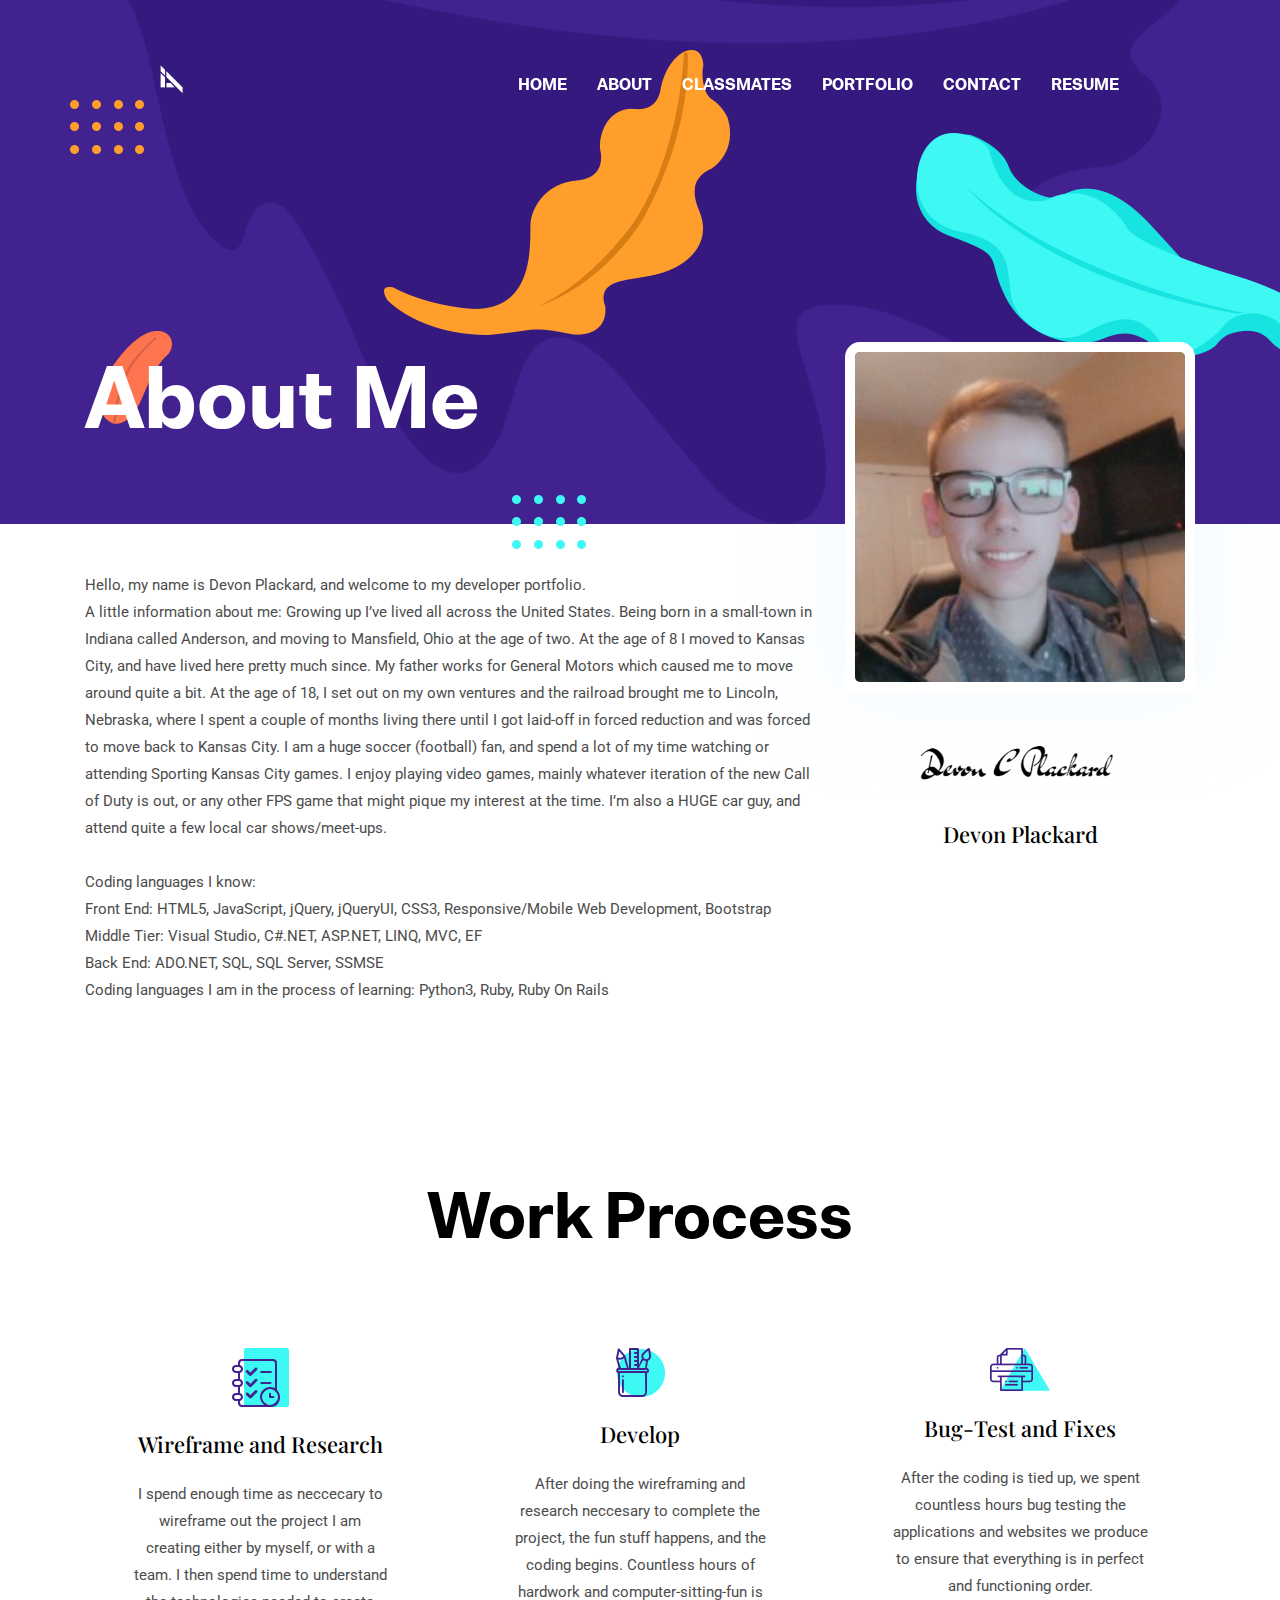
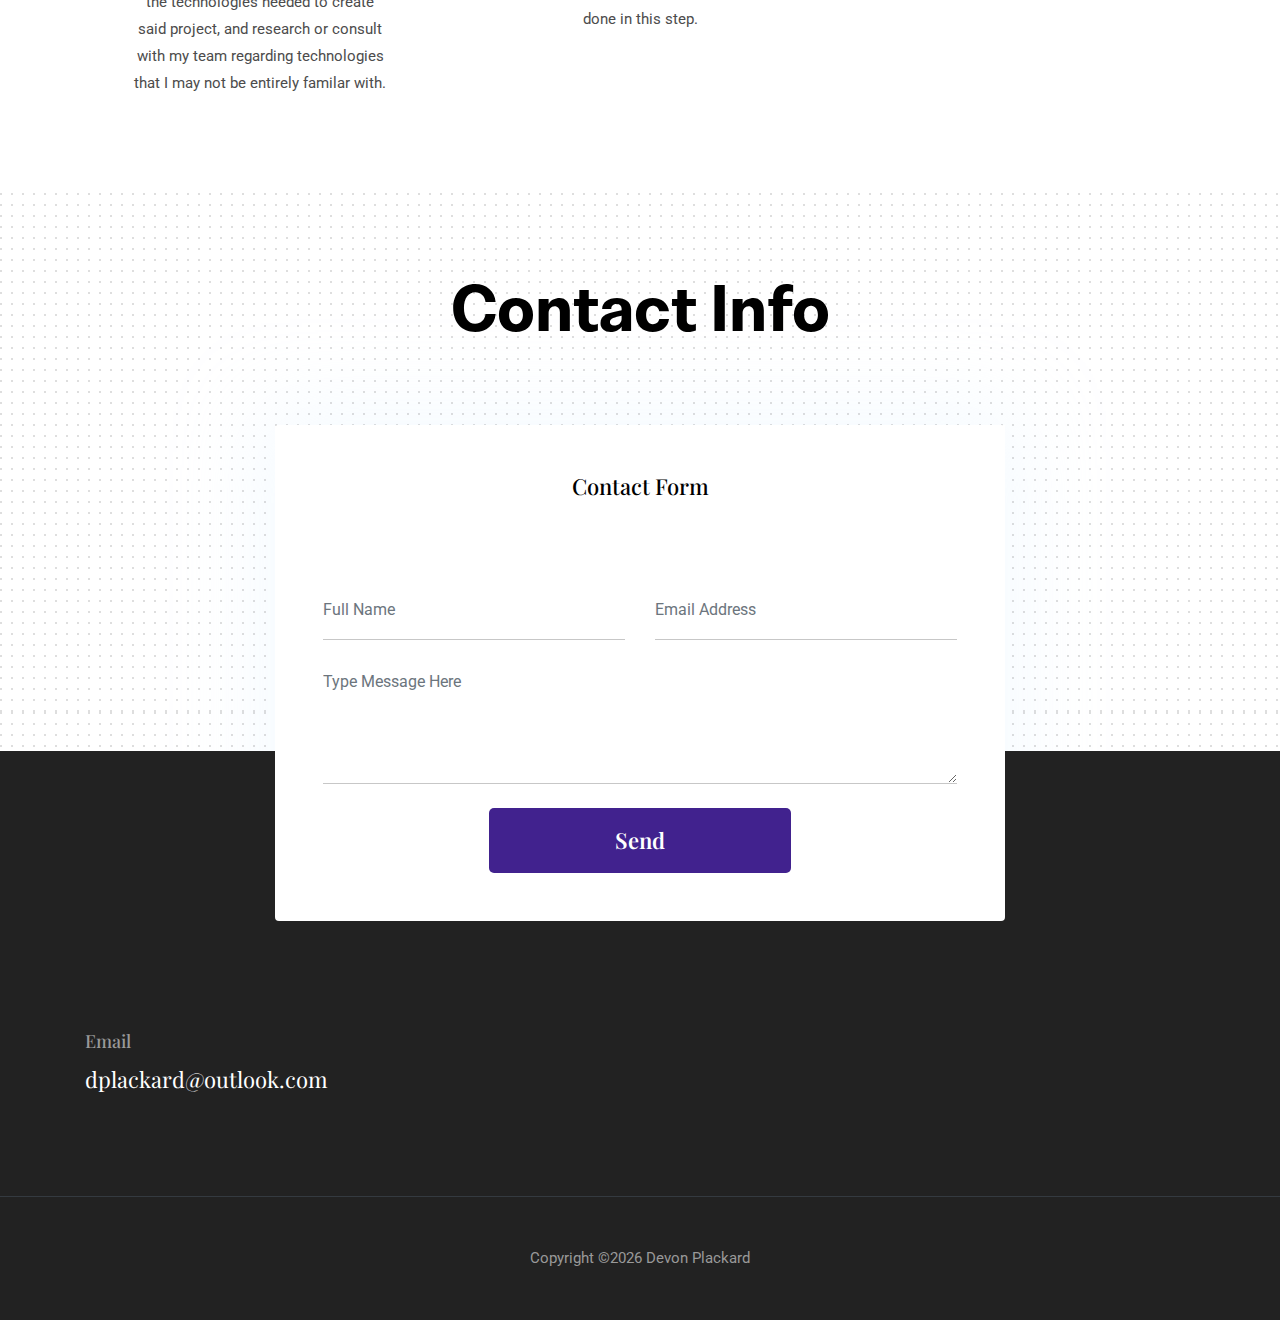
<file: about.html>
﻿<!DOCTYPE html>
<html lang="zxx">

<head>
  <meta charset="utf-8">
  <title>About Me | Devon Plackard</title>

  <!-- mobile responsive meta -->
  <meta name="viewport" content="width=device-width, initial-scale=1">
  <meta name="viewport" content="width=device-width, initial-scale=1, maximum-scale=1">
  
  <!-- ** Plugins Needed for the Project ** -->
  <!-- Bootstrap -->
  <link rel="stylesheet" href="plugins/bootstrap/bootstrap.min.css">
  <!-- slick slider -->
  <link rel="stylesheet" href="plugins/slick/slick.css">
  <!-- themefy-icon -->
  <link rel="stylesheet" href="plugins/themify-icons/themify-icons.css">

  <!-- Main Stylesheet -->
  <link href="css/style.css" rel="stylesheet">
  
  <!--Favicon-->
  <link rel="shortcut icon" href="images/favicon.ico" type="image/x-icon">
  <link rel="icon" href="images/favicon.ico" type="image/x-icon">

</head>

<body>
  

<header class="navigation fixed-top">
  <nav class="navbar navbar-expand-lg navbar-dark">
    <a class="navbar-brand font-tertiary h3" href="index.html"><img src="images/logo.png" alt="Myself" width="50" height="50"></a>
    <button class="navbar-toggler" type="button" data-toggle="collapse" data-target="#navigation"
      aria-controls="navigation" aria-expanded="false" aria-label="Toggle navigation">
      <span class="navbar-toggler-icon"></span>
    </button>

    <div class="collapse navbar-collapse text-center" id="navigation">
      <ul class="navbar-nav ml-auto">
        <li class="nav-item active">
          <a class="nav-link" href="index.html">Home</a>
        </li>
        <li class="nav-item">
          <a class="nav-link" href="about.html">about</a>
        </li>
        <li class="nav-item">
          <a class="nav-link" href="classmates.html">Classmates</a>
        </li>
        <li class="nav-item">
          <a class="nav-link" href="portfolio.html">Portfolio</a>
        </li>
        <li class="nav-item">
          <a class="nav-link" href="contact.html">Contact</a>
        </li>
        <li class="nav-item">
          <a class="nav-link" href="resume.html">Resume</a>
        </li>
      </ul>
    </div>
  </nav>
</header>

<!-- page title -->
<section class="page-title-alt bg-primary position-relative">
  <div class="container">
    <div class="row">
      <div class="col-12">
        <h1 class="text-white font-tertiary">About Me</h1>
      </div>
    </div>
  </div>
  <!-- background shapes -->
  <img src="images/illustrations/leaf-bg-top.png" alt="illustrations" class="bg-shape-1 w-100">
  <img src="images/illustrations/dots-group-sm.png" alt="illustrations" class="bg-shape-2">
  <img src="images/illustrations/leaf-yellow.png" alt="illustrations" class="bg-shape-3">
  <img src="images/illustrations/leaf-orange.png" alt="illustrations" class="bg-shape-4">
  <img src="images/illustrations/dots-group-cyan.png" alt="illustrations" class="bg-shape-5">
  <img src="images/illustrations/leaf-cyan-lg.png" alt="illustrations" class="bg-shape-6">
</section>
<!-- /page title -->

<!-- about -->
<section class="section pt-5">
  <div class="container">
    <div class="row">
      <div class="col-md-8">
          <p>
              Hello, my name is Devon Plackard, and welcome to my developer portfolio.<br />
              A little information about me: Growing up I’ve lived all across the United States. Being born in a small-town in Indiana called Anderson, and moving to Mansfield, Ohio at the age of two. At the age of 8 I moved to Kansas City, and have lived here pretty much since. My father works for General Motors which caused me to move around quite a bit. At the age of 18, I set out on my own ventures and the railroad brought me to Lincoln, Nebraska, where I spent a couple of months living there until I got laid-off in forced reduction and was forced to move back to Kansas City. I am a huge soccer (football) fan, and spend a lot of my time watching or attending Sporting Kansas City games. I enjoy playing video games, mainly whatever iteration of the new Call of Duty is out, or any other FPS game that might pique my interest at the time. I’m also a HUGE car guy, and attend quite a few local car shows/meet-ups.<br /><br />
              Coding languages I know:<br />
              Front End:  	HTML5, JavaScript, jQuery, jQueryUI, CSS3, Responsive/Mobile Web Development, Bootstrap<br />
              Middle Tier:  	Visual Studio, C#.NET, ASP.NET, LINQ, MVC, EF<br />
              Back End:  	ADO.NET, SQL, SQL Server, SSMSE<br />
              Coding languages I am in the process of learning: Python3, Ruby, Ruby On Rails<br />
          </p>
      </div>
      <div class="col-md-4 text-center drag-lg-top">
        <div class="shadow-down mb-4">
          <img src="/images/classmates/Devon-Plackard.jpg" alt="author" class="img-fluid w-100 rounded-lg border-thick border-white">
        </div>
        <img src="images/about/signature.png" alt="signature" class="img-fluid">
        <h4>Devon Plackard</h4>
      </div>
    </div>
  </div>
</section>
<!-- /about -->

<!-- Work Process -->
<section class="section">
  <div class="container">
    <div class="row justify-content-around">
      <div class="col-lg-12 text-center">
        <h2 class="section-title">Work Process</h2>
      </div>
      <div class="col-lg-3 col-md-4 text-center hover-shadow pt-3">
        <div class="">
          <img src="images/icons/plan.png" class="mb-4" alt="icon">
          <h4 class="mb-4">Wireframe and Research</h4>
          <p>I spend enough time as neccecary to wireframe out the project I am creating either by myself, or with a team. I then spend time to understand the technologies needed to create said project, and research or consult with my team regarding technologies that I may not be entirely familar with.</p>
        </div>
      </div>
      <div class="col-lg-3 col-md-4 text-center hover-shadow pt-3">
        <img src="images/icons/design.png" class="mb-4" alt="icon">
        <h4 class="mb-4">Develop</h4>
        <p>After doing the wireframing and research neccesary to complete the project, the fun stuff happens, and the coding begins. Countless hours of hardwork and computer-sitting-fun is done in this step.</p>
      </div>
      <div class="col-lg-3 col-md-4 text-center hover-shadow pt-3">
        <img src="images/icons/print.png" class="mb-4" alt="icon">
        <h4 class="mb-4">Bug-Test and Fixes</h4>
        <p>After the coding is tied up, we spent countless hours bug testing the applications and websites we produce to ensure that everything is in perfect and functioning order.</p>
      </div>
    </div>
  </div>
</section>
<!-- ./Work Process -->

<!-- contact -->
<section class="section section-on-footer" data-background="images/backgrounds/bg-dots.png">
  <div class="container">
    <div class="row">
      <div class="col-12 text-center">
        <h2 class="section-title">Contact Info</h2>
      </div>
      <div class="col-lg-8 mx-auto">
        <div class="bg-white rounded text-center p-5 shadow-down">
          <h4 class="mb-80">Contact Form</h4>
          <form action="#" class="row">
            <div class="col-md-6">
              <input type="text" id="name" name="name" placeholder="Full Name" class="form-control px-0 mb-4">
            </div>
            <div class="col-md-6">
              <input type="email" id="email" name="email" placeholder="Email Address" class="form-control px-0 mb-4">
            </div>
            <div class="col-12">
              <textarea name="message" id="message" class="form-control px-0 mb-4"
                placeholder="Type Message Here"></textarea>
            </div>
            <div class="col-lg-6 col-10 mx-auto">
              <button class="btn btn-primary w-100">send</button>
            </div>
          </form>
        </div>
      </div>
    </div>
  </div>
</section>
<!-- /contact -->

<!-- footer -->
<footer class="bg-dark footer-section">
  <div class="section">
    <div class="container">
      <div class="row">
        <div class="col-md-4">
          <h5 class="text-light">Email</h5>
          <p class="text-white paragraph-lg font-secondary">dplackard@outlook.com</p>
        </div>
      </div>
    </div>
  </div>
  <div class="border-top text-center border-dark py-5">
    <p class="mb-0 text-light">Copyright ©<script>
        var CurrentYear = new Date().getFullYear()
        document.write(CurrentYear)
      </script> Devon Plackard </p>
  </div>
</footer>
<!-- /footer -->

<!-- jQuery -->
<script src="plugins/jQuery/jquery.min.js"></script>
<!-- Bootstrap JS -->
<script src="plugins/bootstrap/bootstrap.min.js"></script>
<!-- slick slider -->
<script src="plugins/slick/slick.min.js"></script>
<!-- filter -->
<script src="plugins/shuffle/shuffle.min.js"></script>

<!-- Main Script -->
<script src="js/script.js"></script>

</body>
</html>
</file>
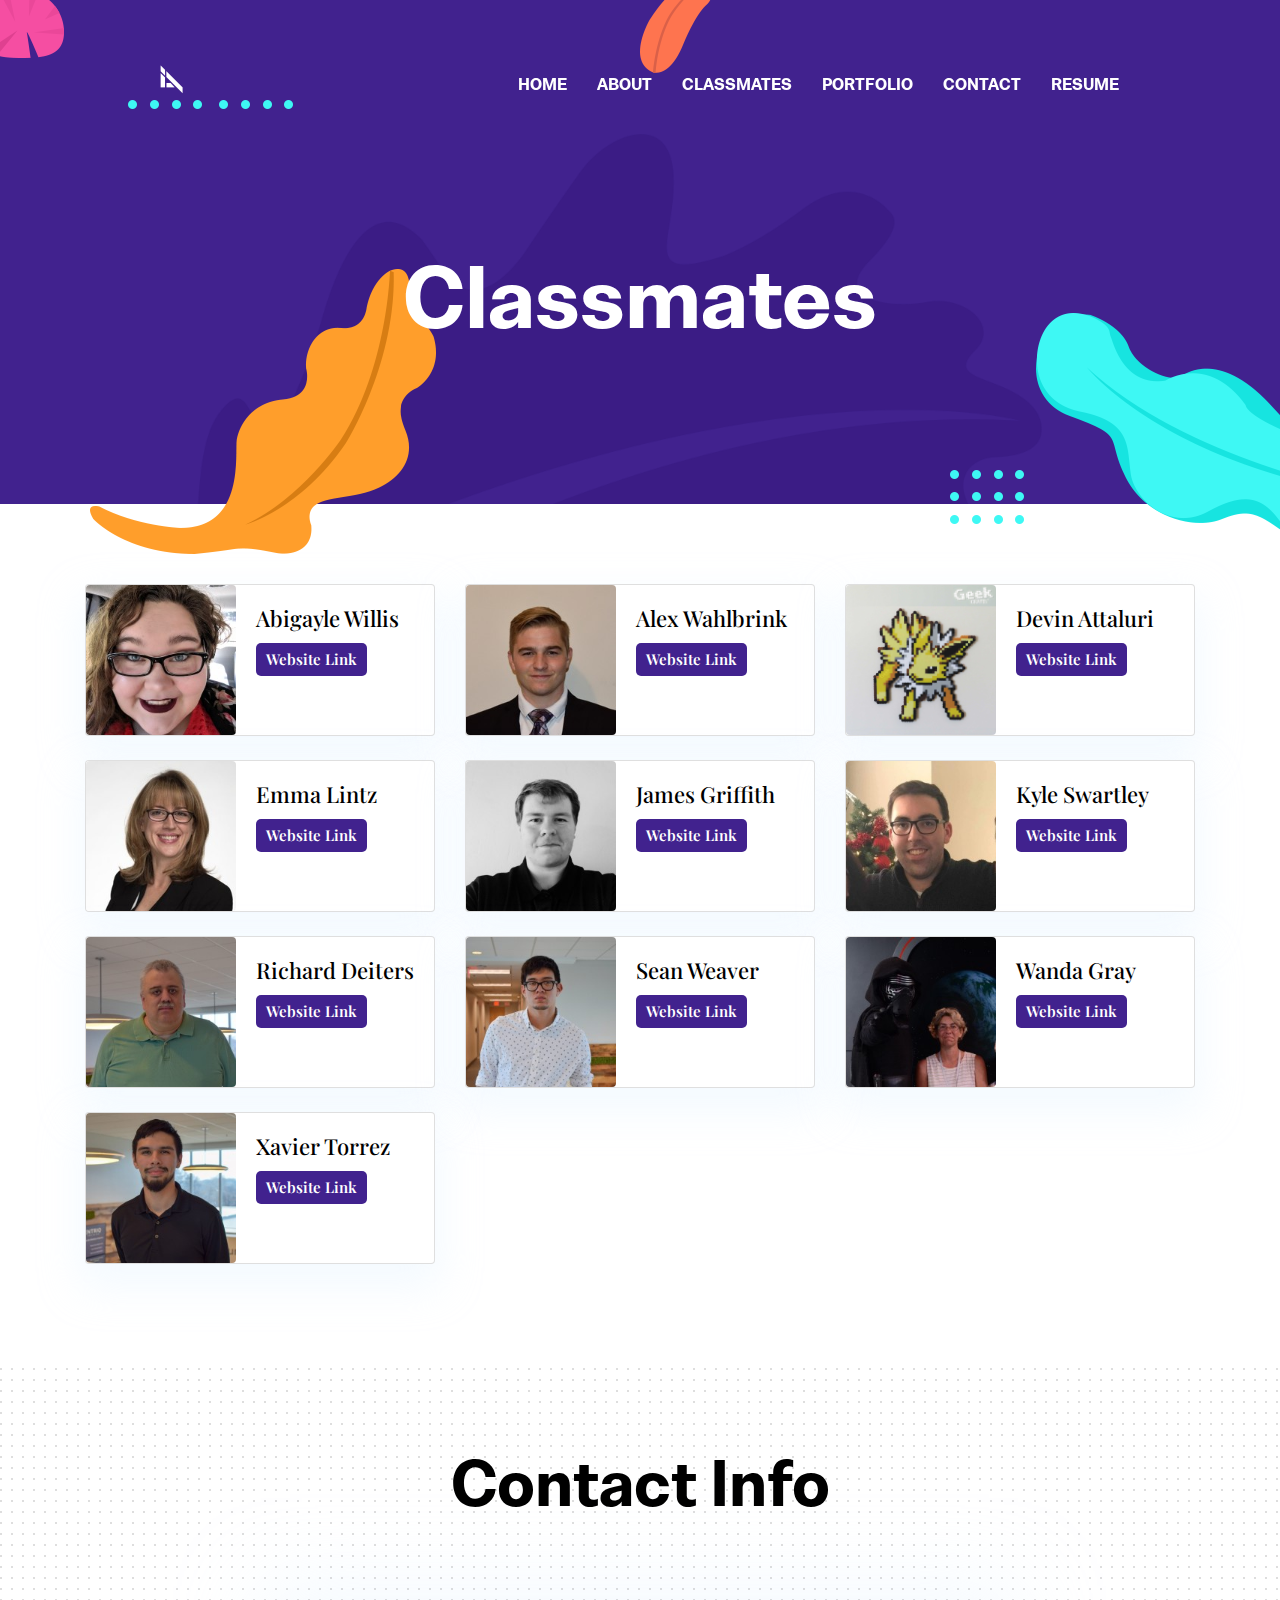
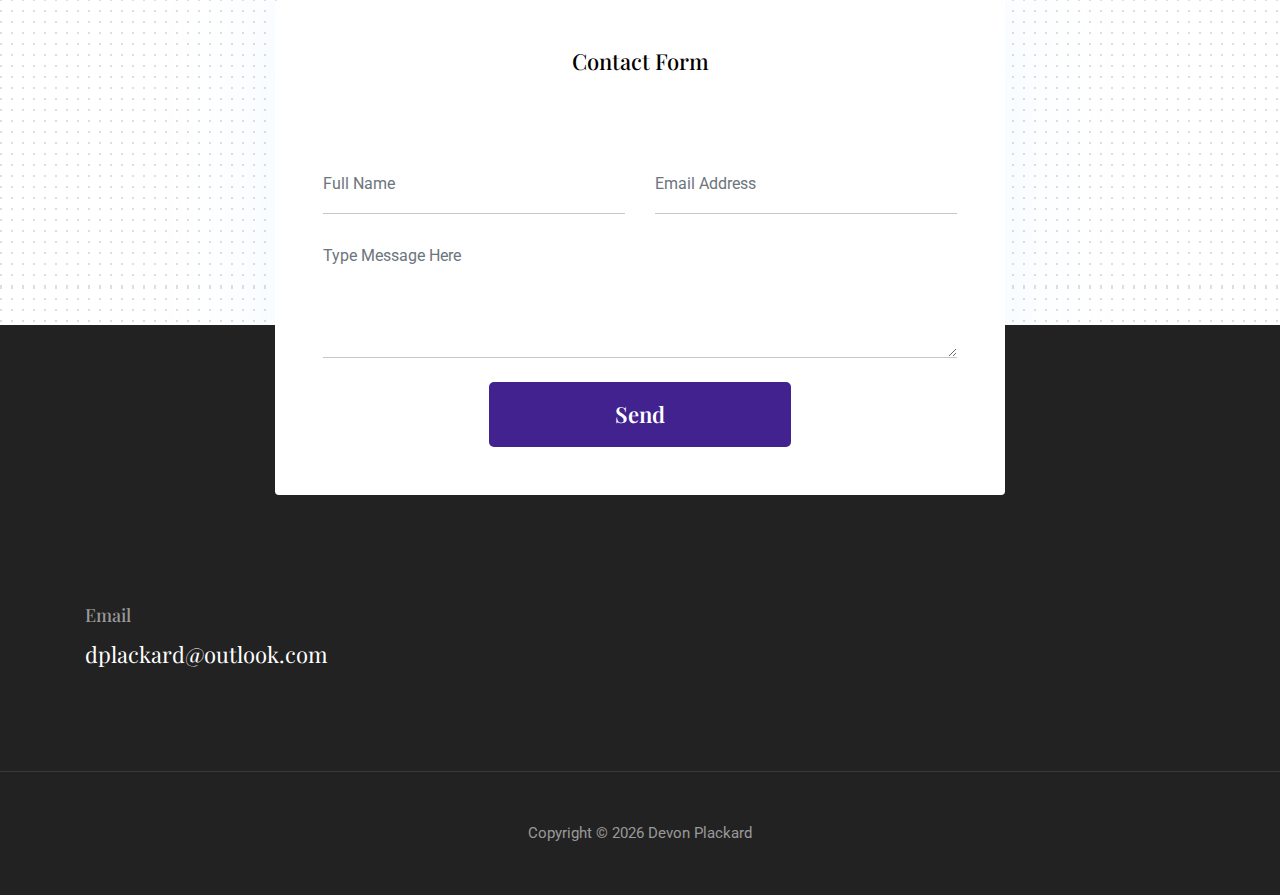
<file: classmates.html>
﻿<!DOCTYPE html>
<html lang="zxx">

<head>
    <meta charset="utf-8">
    <title>Classmates | Devon Plackard</title>

    <!-- mobile responsive meta -->
    <meta name="viewport" content="width=device-width, initial-scale=1">
    <meta name="viewport" content="width=device-width, initial-scale=1, maximum-scale=1">

    <!-- ** Plugins Needed for the Project ** -->
    <!-- Bootstrap -->
    <link rel="stylesheet" href="plugins/bootstrap/bootstrap.min.css">
    <!-- slick slider -->
    <link rel="stylesheet" href="plugins/slick/slick.css">
    <!-- themefy-icon -->
    <link rel="stylesheet" href="plugins/themify-icons/themify-icons.css">

    <!-- Main Stylesheet -->
    <link href="css/style.css" rel="stylesheet">

    <!--Favicon-->
    <link rel="shortcut icon" href="images/favicon.ico" type="image/x-icon">
    <link rel="icon" href="images/favicon.ico" type="image/x-icon">

</head>

<body>


    <header class="navigation fixed-top">
        <nav class="navbar navbar-expand-lg navbar-dark">
            <a class="navbar-brand font-tertiary h3" href="index.html"><img src="images/logo.png" alt="Myself" width="50" height="50"></a>
            <button class="navbar-toggler" type="button" data-toggle="collapse" data-target="#navigation"
                    aria-controls="navigation" aria-expanded="false" aria-label="Toggle navigation">
                <span class="navbar-toggler-icon"></span>
            </button>

            <div class="collapse navbar-collapse text-center" id="navigation">
                <ul class="navbar-nav ml-auto">
                    <li class="nav-item">
                        <a class="nav-link" href="index.html">Home</a>
                    </li>
                    <li class="nav-item">
                        <a class="nav-link" href="about.html">about</a>
                    </li>
                    <li class="nav-item active">
                        <a class="nav-link" href="classmates.html">Classmates</a>
                    </li>
                    <li class="nav-item">
                        <a class="nav-link" href="portfolio.html">Portfolio</a>
                    </li>
                    <li class="nav-item">
                        <a class="nav-link" href="contact.html">Contact</a>
                    </li>
                    <li class="nav-item">
                        <a class="nav-link" href="resume.html">Resume</a>
                    </li>
                </ul>
            </div>
        </nav>
    </header>

    <!-- page title -->
    <section class="page-title bg-primary position-relative">
        <div class="container">
            <div class="row">
                <div class="col-12 text-center">
                    <h1 class="text-white font-tertiary">Classmates</h1>
                </div>
            </div>
        </div>
        <!-- background shapes -->
        <img src="images/illustrations/page-title.png" alt="illustrations" class="bg-shape-1 w-100">
        <img src="images/illustrations/leaf-pink-round.png" alt="illustrations" class="bg-shape-2">
        <img src="images/illustrations/dots-cyan.png" alt="illustrations" class="bg-shape-3">
        <img src="images/illustrations/leaf-orange.png" alt="illustrations" class="bg-shape-4">
        <img src="images/illustrations/leaf-yellow.png" alt="illustrations" class="bg-shape-5">
        <img src="images/illustrations/dots-group-cyan.png" alt="illustrations" class="bg-shape-6">
        <img src="images/illustrations/leaf-cyan-lg.png" alt="illustrations" class="bg-shape-7">
    </section>
    <!-- /page title -->
    <!-- blog -->
    <section class="section">
        <div class="container">
            <div class="row">
                <div class="col-lg-4 col-sm-6 mb-4">
                    <article class="noFlex shadow">
                        <img class="rounded card-img-top" src="/images/classmates/Abigayle-Willis.jpg" width="150" height="150" alt="Abigayle Willis">
                        <div class="card-body">
                            <h4 class="card-title">
                                <a class="text-dark" href="http://abigaylewillis.com">Abigayle Willis</a>
                            </h4>
                            <a href="blog-single.html" class="btn btn-xs btn-primary">Website Link</a>
                        </div>
                    </article>
                </div>
                <div class="col-lg-4 col-sm-6 mb-4">
                    <article class="noFlex shadow">
                        <img class="rounded card-img-top" src="/images/classmates/Alex-Wahlbrink.jpg" width="150" height="150 " alt="Alex Wahlbrink">
                        <div class="card-body">
                            <h4 class="card-title">
                                <a class="text-dark" href="http://http://www.alexwahlbrink.com/">Alex Wahlbrink</a>
                            </h4>
                            <a href="blog-single.html" class="btn btn-xs btn-primary">Website Link</a>
                        </div>
                    </article>
                </div>
                <div class="col-lg-4 col-sm-6 mb-4">
                    <article class="noFlex shadow">
                        <img class="rounded card-img-top" src="/images/classmates/Devin-Attaluri.jpg" width="150" height="150" alt="Devin Attaluri">
                        <div class="card-body">
                            <h4 class="card-title">
                                <a class="text-dark" href="http://http://www.devinattaluri.com/">Devin Attaluri</a>
                            </h4>
                            <a href="blog-single.html" class="btn btn-xs btn-primary">Website Link</a>
                        </div>
                    </article>
                </div>
                <div class="col-lg-4 col-sm-6 mb-4">
                    <article class="noFlex shadow">
                        <img class="rounded card-img-top" src="/images/classmates/Emma-Lintz.jpg" width="150" height="150" alt="Emma Lintz">
                        <div class="card-body">
                            <h4 class="card-title">
                                <a class="text-dark" href="http://emmalintz.com" target="_blank">Emma Lintz</a>
                            </h4>
                            <a href="http://emmalintz.com" target="_blank" class="btn btn-xs btn-primary">Website Link</a>
                        </div>
                    </article>
                </div>
                <div class="col-lg-4 col-sm-6 mb-4">
                    <article class="noFlex shadow">
                        <img class="rounded card-img-top" src="/images/classmates/James-Griffith.jpg" width="150" height="150" alt="James Griffith" />
                        <div class="card-body">
                            <h4 class="card-title">
                                <a class="text-dark" href="http://http://www.jamesgriffithdev.com/">James Griffith</a>
                            </h4>
                            <a href="blog-single.html" class="btn btn-xs btn-primary">Website Link</a>
                        </div>
                    </article>
                </div>
                <div class="col-lg-4 col-sm-6 mb-4">
                    <article class="noFlex shadow">
                        <img class="rounded card-img-top" src="/images/classmates/Kyle-Swartley.jpg" width="150" height="150" alt="Kyle Swartley">
                        <div class="card-body">
                            <h4 class="card-title">
                                <a class="text-dark" href="http://http://www.kyleswartley.com/">Kyle Swartley</a>
                            </h4>
                            <a href="blog-single.html" class="btn btn-xs btn-primary">Website Link</a>
                        </div>
                    </article>
                </div>
                <div class="col-lg-4 col-sm-6 mb-4">
                    <article class="noFlex shadow">
                        <img class="rounded card-img-top" src="/images/classmates/Richard-Deiters.jpg" width="150" height="150" alt="Richard Deiters">
                        <div class="card-body">
                            <h4 class="card-title">
                                <a class="text-dark" href="http://http://www.richarddeiters.com/">Richard Deiters</a>
                            </h4>
                            <a href="blog-single.html" class="btn btn-xs btn-primary">Website Link</a>
                        </div>
                    </article>
                </div>
                <div class="col-lg-4 col-sm-6 mb-4">
                    <article class="noFlex shadow">
                        <img class="rounded card-img-top" src="/images/classmates/Sean-Weaver.jpg" width="150" height="150" alt="Sean Weaver">
                        <div class="card-body">
                            <h4 class="card-title">
                                <a class="text-dark" href="http://http://www.seanweaver.net/">Sean Weaver</a>
                            </h4>
                            <a href="blog-single.html" class="btn btn-xs btn-primary">Website Link</a>
                        </div>
                    </article>
                </div>
                <div class="col-lg-4 col-sm-6 mb-4">
                    <article class="noFlex shadow">
                        <img class="rounded card-img-top" src="/images/classmates/Wanda-Gray.jpg" width="150" height="150" alt="Wanda Gray">
                        <div class="card-body">
                            <h4 class="card-title">
                                <a class="text-dark" href="http://http://www.wandagray.com/">Wanda Gray</a>
                            </h4>
                            <a href="blog-single.html" class="btn btn-xs btn-primary">Website Link</a>
                        </div>
                    </article>
                </div>
                <div class="col-lg-4 col-sm-6 mb-4">
                    <article class="noFlex shadow">
                        <img class="rounded card-img-top" src="/images/classmates/Xavier-Torrez.jpg" width="150" height="150" alt="Xavier Torrez">
                        <div class="card-body">
                            <h4 class="card-title">
                                <a class="text-dark" href="http://http://www.xaviertorrez.com/">Xavier Torrez</a>
                            </h4>
                            <a href="blog-single.html" class="btn btn-xs btn-primary">Website Link</a>
                        </div>
                    </article>
                </div>
            </div>
        </div>
    </section>
    <!-- /blog -->
    <!-- contact -->
    <section class="section section-on-footer" data-background="images/backgrounds/bg-dots.png">
        <div class="container">
            <div class="row">
                <div class="col-12 text-center">
                    <h2 class="section-title">Contact Info</h2>
                </div>
                <div class="col-lg-8 mx-auto">
                    <div class="bg-white rounded text-center p-5 shadow-down">
                        <h4 class="mb-80">Contact Form</h4>
                        <form action="#" class="row">
                            <div class="col-md-6">
                                <input type="text" id="name" name="name" placeholder="Full Name" class="form-control px-0 mb-4">
                            </div>
                            <div class="col-md-6">
                                <input type="email" id="email" name="email" placeholder="Email Address" class="form-control px-0 mb-4">
                            </div>
                            <div class="col-12">
                                <textarea name="message" id="message" class="form-control px-0 mb-4"
                                          placeholder="Type Message Here"></textarea>
                            </div>
                            <div class="col-lg-6 col-10 mx-auto">
                                <button class="btn btn-primary w-100">send</button>
                            </div>
                        </form>
                    </div>
                </div>
            </div>
        </div>
    </section>
    <!-- /contact -->
    <!-- footer -->
    <footer class="bg-dark footer-section">
        <div class="section">
            <div class="container">
                <div class="row">
                    <div class="col-md-4">
                        <h5 class="text-light">Email</h5>
                        <p class="text-white paragraph-lg font-secondary">dplackard@outlook.com</p>
                    </div>
                </div>
            </div>
        </div>
        <div class="border-top text-center border-dark py-5">
            <p class="mb-0 text-light">
                Copyright ©
                <script>
                    var CurrentYear = new Date().getFullYear()
                    document.write(CurrentYear)
                </script> Devon Plackard
            </p>
        </div>
    </footer>
    <!-- /footer -->
    <!-- jQuery -->
    <script src="plugins/jQuery/jquery.min.js"></script>
    <!-- Bootstrap JS -->
    <script src="plugins/bootstrap/bootstrap.min.js"></script>
    <!-- slick slider -->
    <script src="plugins/slick/slick.min.js"></script>
    <!-- filter -->
    <script src="plugins/shuffle/shuffle.min.js"></script>

    <!-- Main Script -->
    <script src="js/script.js"></script>

</body>
</html>
</file>
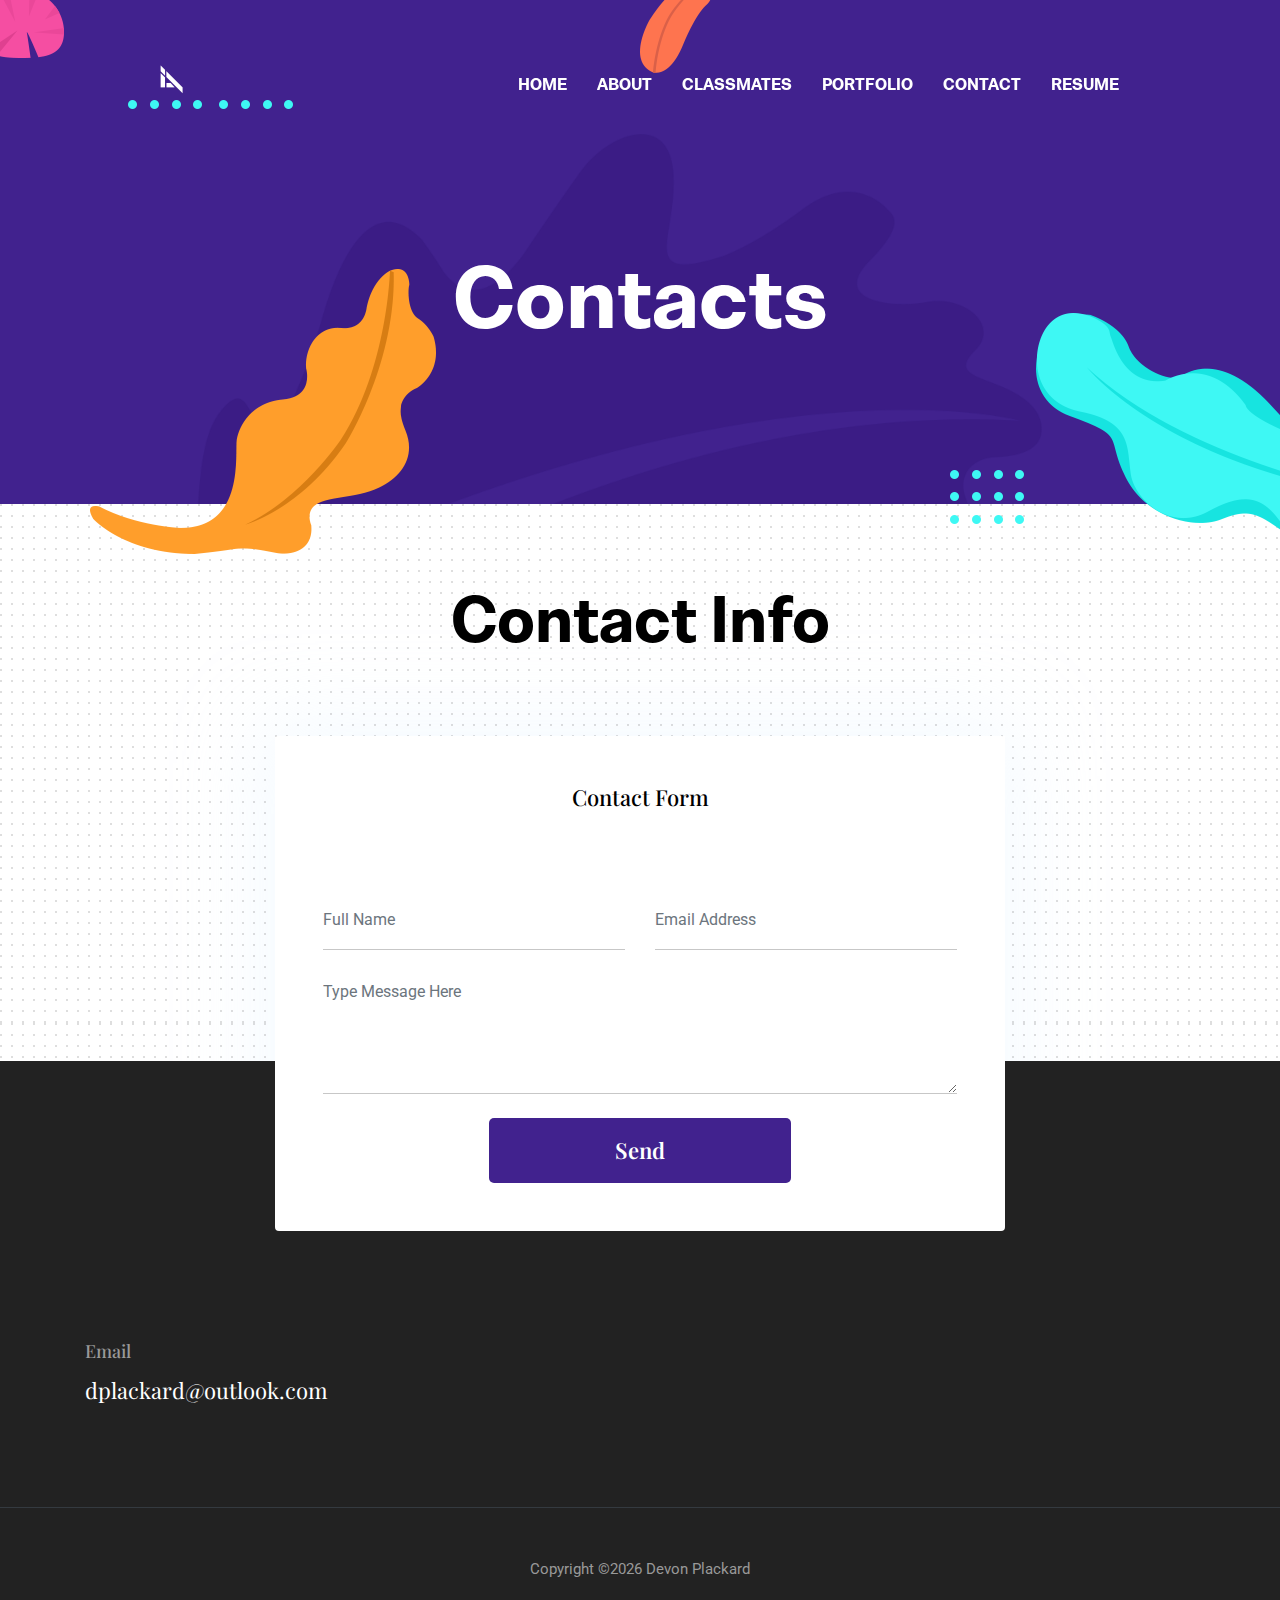
<file: contact.html>
﻿<!DOCTYPE html>
<html lang="zxx">

<head>
  <meta charset="utf-8">
  <title>Contact | Devon Plackard</title>

  <!-- mobile responsive meta -->
  <meta name="viewport" content="width=device-width, initial-scale=1">
  <meta name="viewport" content="width=device-width, initial-scale=1, maximum-scale=1">
  
  <!-- ** Plugins Needed for the Project ** -->
  <!-- Bootstrap -->
  <link rel="stylesheet" href="plugins/bootstrap/bootstrap.min.css">
  <!-- slick slider -->
  <link rel="stylesheet" href="plugins/slick/slick.css">
  <!-- themefy-icon -->
  <link rel="stylesheet" href="plugins/themify-icons/themify-icons.css">

  <!-- Main Stylesheet -->
  <link href="css/style.css" rel="stylesheet">
  
  <!--Favicon-->
  <link rel="shortcut icon" href="images/favicon.ico" type="image/x-icon">
  <link rel="icon" href="images/favicon.ico" type="image/x-icon">

</head>

<body>
  

<header class="navigation fixed-top">
  <nav class="navbar navbar-expand-lg navbar-dark">
    <a class="navbar-brand font-tertiary h3" href="index.html"><img src="images/logo.png" alt="Myself" height="50" width="50"></a>
    <button class="navbar-toggler" type="button" data-toggle="collapse" data-target="#navigation"
      aria-controls="navigation" aria-expanded="false" aria-label="Toggle navigation">
      <span class="navbar-toggler-icon"></span>
    </button>

    <div class="collapse navbar-collapse text-center" id="navigation">
        <ul class="navbar-nav ml-auto">
            <li class="nav-item active">
                <a class="nav-link" href="index.html">Home</a>
            </li>
            <li class="nav-item">
                <a class="nav-link" href="about.html">About</a>
            </li>
            <li class="nav-item">
                <a class="nav-link" href="classmates.html">Classmates</a>
            </li>
            <li class="nav-item">
                <a class="nav-link" href="portfolio.html">Portfolio</a>
            </li>
            <li class="nav-item">
                <a class="nav-link" href="contact.html">Contact</a>
            </li>
            <li class="nav-item">
                <a class="nav-link" href="resume.html">Resume</a>
            </li>
        </ul>
    </div>
  </nav>
</header>

<!-- page title -->
<section class="page-title bg-primary position-relative">
  <div class="container">
    <div class="row">
      <div class="col-12 text-center">
        <h1 class="text-white font-tertiary">Contacts</h1>
      </div>
    </div>
  </div>
  <!-- background shapes -->
  <img src="images/illustrations/page-title.png" alt="illustrations" class="bg-shape-1 w-100">
  <img src="images/illustrations/leaf-pink-round.png" alt="illustrations" class="bg-shape-2">
  <img src="images/illustrations/dots-cyan.png" alt="illustrations" class="bg-shape-3">
  <img src="images/illustrations/leaf-orange.png" alt="illustrations" class="bg-shape-4">
  <img src="images/illustrations/leaf-yellow.png" alt="illustrations" class="bg-shape-5">
  <img src="images/illustrations/dots-group-cyan.png" alt="illustrations" class="bg-shape-6">
  <img src="images/illustrations/leaf-cyan-lg.png" alt="illustrations" class="bg-shape-7">
</section>
<!-- /page title -->

<!-- contact -->
<section class="section section-on-footer" data-background="images/backgrounds/bg-dots.png">
  <div class="container">
    <div class="row">
      <div class="col-12 text-center">
        <h2 class="section-title">Contact Info</h2>
      </div>
      <div class="col-lg-8 mx-auto">
        <div class="bg-white rounded text-center p-5 shadow-down">
          <h4 class="mb-80">Contact Form</h4>
          <form action="#" class="row">
            <div class="col-md-6">
              <input type="text" id="name" name="name" placeholder="Full Name" class="form-control px-0 mb-4">
            </div>
            <div class="col-md-6">
              <input type="email" id="email" name="email" placeholder="Email Address" class="form-control px-0 mb-4">
            </div>
            <div class="col-12">
              <textarea name="message" id="message" class="form-control px-0 mb-4"
                placeholder="Type Message Here"></textarea>
            </div>
            <div class="col-lg-6 col-10 mx-auto">
              <button class="btn btn-primary w-100">send</button>
            </div>
          </form>
        </div>
      </div>
    </div>
  </div>
</section>
<!-- /contact -->

<!-- footer -->
<footer class="bg-dark footer-section">
  <div class="section">
    <div class="container">
      <div class="row">
        <div class="col-md-4">
          <h5 class="text-light">Email</h5>
          <p class="text-white paragraph-lg font-secondary">dplackard@outlook.com</p>
        </div>
      </div>
    </div>
  </div>
  <div class="border-top text-center border-dark py-5">
    <p class="mb-0 text-light">Copyright ©<script>
        var CurrentYear = new Date().getFullYear()
        document.write(CurrentYear)
      </script> Devon Plackard </p>
  </div>
</footer>
<!-- /footer -->

<!-- jQuery -->
<script src="plugins/jQuery/jquery.min.js"></script>
<!-- Bootstrap JS -->
<script src="plugins/bootstrap/bootstrap.min.js"></script>
<!-- slick slider -->
<script src="plugins/slick/slick.min.js"></script>
<!-- filter -->
<script src="plugins/shuffle/shuffle.min.js"></script>

<!-- Main Script -->
<script src="js/script.js"></script>

</body>
</html>
</file>
<file: plugins/themify-icons/themify-icons.css>
@font-face{font-family:themify;src:url(fonts/themify.eot?-fvbane);src:url(fonts/themify.eot?#iefix-fvbane) format('embedded-opentype'),url(fonts/themify.woff?-fvbane) format('woff'),url(fonts/themify.ttf?-fvbane) format('truetype'),url(fonts/themify.svg?-fvbane#themify) format('svg');font-weight:400;font-style:normal}[class*=" ti-"],[class^=ti-]{font-family:themify;speak:none;font-style:normal;font-weight:400;font-variant:normal;text-transform:none;line-height:1;-webkit-font-smoothing:antialiased;-moz-osx-font-smoothing:grayscale}.ti-wand:before{content:"\e600"}.ti-volume:before{content:"\e601"}.ti-user:before{content:"\e602"}.ti-unlock:before{content:"\e603"}.ti-unlink:before{content:"\e604"}.ti-trash:before{content:"\e605"}.ti-thought:before{content:"\e606"}.ti-target:before{content:"\e607"}.ti-tag:before{content:"\e608"}.ti-tablet:before{content:"\e609"}.ti-star:before{content:"\e60a"}.ti-spray:before{content:"\e60b"}.ti-signal:before{content:"\e60c"}.ti-shopping-cart:before{content:"\e60d"}.ti-shopping-cart-full:before{content:"\e60e"}.ti-settings:before{content:"\e60f"}.ti-search:before{content:"\e610"}.ti-zoom-in:before{content:"\e611"}.ti-zoom-out:before{content:"\e612"}.ti-cut:before{content:"\e613"}.ti-ruler:before{content:"\e614"}.ti-ruler-pencil:before{content:"\e615"}.ti-ruler-alt:before{content:"\e616"}.ti-bookmark:before{content:"\e617"}.ti-bookmark-alt:before{content:"\e618"}.ti-reload:before{content:"\e619"}.ti-plus:before{content:"\e61a"}.ti-pin:before{content:"\e61b"}.ti-pencil:before{content:"\e61c"}.ti-pencil-alt:before{content:"\e61d"}.ti-paint-roller:before{content:"\e61e"}.ti-paint-bucket:before{content:"\e61f"}.ti-na:before{content:"\e620"}.ti-mobile:before{content:"\e621"}.ti-minus:before{content:"\e622"}.ti-medall:before{content:"\e623"}.ti-medall-alt:before{content:"\e624"}.ti-marker:before{content:"\e625"}.ti-marker-alt:before{content:"\e626"}.ti-arrow-up:before{content:"\e627"}.ti-arrow-right:before{content:"\e628"}.ti-arrow-left:before{content:"\e629"}.ti-arrow-down:before{content:"\e62a"}.ti-lock:before{content:"\e62b"}.ti-location-arrow:before{content:"\e62c"}.ti-link:before{content:"\e62d"}.ti-layout:before{content:"\e62e"}.ti-layers:before{content:"\e62f"}.ti-layers-alt:before{content:"\e630"}.ti-key:before{content:"\e631"}.ti-import:before{content:"\e632"}.ti-image:before{content:"\e633"}.ti-heart:before{content:"\e634"}.ti-heart-broken:before{content:"\e635"}.ti-hand-stop:before{content:"\e636"}.ti-hand-open:before{content:"\e637"}.ti-hand-drag:before{content:"\e638"}.ti-folder:before{content:"\e639"}.ti-flag:before{content:"\e63a"}.ti-flag-alt:before{content:"\e63b"}.ti-flag-alt-2:before{content:"\e63c"}.ti-eye:before{content:"\e63d"}.ti-export:before{content:"\e63e"}.ti-exchange-vertical:before{content:"\e63f"}.ti-desktop:before{content:"\e640"}.ti-cup:before{content:"\e641"}.ti-crown:before{content:"\e642"}.ti-comments:before{content:"\e643"}.ti-comment:before{content:"\e644"}.ti-comment-alt:before{content:"\e645"}.ti-close:before{content:"\e646"}.ti-clip:before{content:"\e647"}.ti-angle-up:before{content:"\e648"}.ti-angle-right:before{content:"\e649"}.ti-angle-left:before{content:"\e64a"}.ti-angle-down:before{content:"\e64b"}.ti-check:before{content:"\e64c"}.ti-check-box:before{content:"\e64d"}.ti-camera:before{content:"\e64e"}.ti-announcement:before{content:"\e64f"}.ti-brush:before{content:"\e650"}.ti-briefcase:before{content:"\e651"}.ti-bolt:before{content:"\e652"}.ti-bolt-alt:before{content:"\e653"}.ti-blackboard:before{content:"\e654"}.ti-bag:before{content:"\e655"}.ti-move:before{content:"\e656"}.ti-arrows-vertical:before{content:"\e657"}.ti-arrows-horizontal:before{content:"\e658"}.ti-fullscreen:before{content:"\e659"}.ti-arrow-top-right:before{content:"\e65a"}.ti-arrow-top-left:before{content:"\e65b"}.ti-arrow-circle-up:before{content:"\e65c"}.ti-arrow-circle-right:before{content:"\e65d"}.ti-arrow-circle-left:before{content:"\e65e"}.ti-arrow-circle-down:before{content:"\e65f"}.ti-angle-double-up:before{content:"\e660"}.ti-angle-double-right:before{content:"\e661"}.ti-angle-double-left:before{content:"\e662"}.ti-angle-double-down:before{content:"\e663"}.ti-zip:before{content:"\e664"}.ti-world:before{content:"\e665"}.ti-wheelchair:before{content:"\e666"}.ti-view-list:before{content:"\e667"}.ti-view-list-alt:before{content:"\e668"}.ti-view-grid:before{content:"\e669"}.ti-uppercase:before{content:"\e66a"}.ti-upload:before{content:"\e66b"}.ti-underline:before{content:"\e66c"}.ti-truck:before{content:"\e66d"}.ti-timer:before{content:"\e66e"}.ti-ticket:before{content:"\e66f"}.ti-thumb-up:before{content:"\e670"}.ti-thumb-down:before{content:"\e671"}.ti-text:before{content:"\e672"}.ti-stats-up:before{content:"\e673"}.ti-stats-down:before{content:"\e674"}.ti-split-v:before{content:"\e675"}.ti-split-h:before{content:"\e676"}.ti-smallcap:before{content:"\e677"}.ti-shine:before{content:"\e678"}.ti-shift-right:before{content:"\e679"}.ti-shift-left:before{content:"\e67a"}.ti-shield:before{content:"\e67b"}.ti-notepad:before{content:"\e67c"}.ti-server:before{content:"\e67d"}.ti-quote-right:before{content:"\e67e"}.ti-quote-left:before{content:"\e67f"}.ti-pulse:before{content:"\e680"}.ti-printer:before{content:"\e681"}.ti-power-off:before{content:"\e682"}.ti-plug:before{content:"\e683"}.ti-pie-chart:before{content:"\e684"}.ti-paragraph:before{content:"\e685"}.ti-panel:before{content:"\e686"}.ti-package:before{content:"\e687"}.ti-music:before{content:"\e688"}.ti-music-alt:before{content:"\e689"}.ti-mouse:before{content:"\e68a"}.ti-mouse-alt:before{content:"\e68b"}.ti-money:before{content:"\e68c"}.ti-microphone:before{content:"\e68d"}.ti-menu:before{content:"\e68e"}.ti-menu-alt:before{content:"\e68f"}.ti-map:before{content:"\e690"}.ti-map-alt:before{content:"\e691"}.ti-loop:before{content:"\e692"}.ti-location-pin:before{content:"\e693"}.ti-list:before{content:"\e694"}.ti-light-bulb:before{content:"\e695"}.ti-Italic:before{content:"\e696"}.ti-info:before{content:"\e697"}.ti-infinite:before{content:"\e698"}.ti-id-badge:before{content:"\e699"}.ti-hummer:before{content:"\e69a"}.ti-home:before{content:"\e69b"}.ti-help:before{content:"\e69c"}.ti-headphone:before{content:"\e69d"}.ti-harddrives:before{content:"\e69e"}.ti-harddrive:before{content:"\e69f"}.ti-gift:before{content:"\e6a0"}.ti-game:before{content:"\e6a1"}.ti-filter:before{content:"\e6a2"}.ti-files:before{content:"\e6a3"}.ti-file:before{content:"\e6a4"}.ti-eraser:before{content:"\e6a5"}.ti-envelope:before{content:"\e6a6"}.ti-download:before{content:"\e6a7"}.ti-direction:before{content:"\e6a8"}.ti-direction-alt:before{content:"\e6a9"}.ti-dashboard:before{content:"\e6aa"}.ti-control-stop:before{content:"\e6ab"}.ti-control-shuffle:before{content:"\e6ac"}.ti-control-play:before{content:"\e6ad"}.ti-control-pause:before{content:"\e6ae"}.ti-control-forward:before{content:"\e6af"}.ti-control-backward:before{content:"\e6b0"}.ti-cloud:before{content:"\e6b1"}.ti-cloud-up:before{content:"\e6b2"}.ti-cloud-down:before{content:"\e6b3"}.ti-clipboard:before{content:"\e6b4"}.ti-car:before{content:"\e6b5"}.ti-calendar:before{content:"\e6b6"}.ti-book:before{content:"\e6b7"}.ti-bell:before{content:"\e6b8"}.ti-basketball:before{content:"\e6b9"}.ti-bar-chart:before{content:"\e6ba"}.ti-bar-chart-alt:before{content:"\e6bb"}.ti-back-right:before{content:"\e6bc"}.ti-back-left:before{content:"\e6bd"}.ti-arrows-corner:before{content:"\e6be"}.ti-archive:before{content:"\e6bf"}.ti-anchor:before{content:"\e6c0"}.ti-align-right:before{content:"\e6c1"}.ti-align-left:before{content:"\e6c2"}.ti-align-justify:before{content:"\e6c3"}.ti-align-center:before{content:"\e6c4"}.ti-alert:before{content:"\e6c5"}.ti-alarm-clock:before{content:"\e6c6"}.ti-agenda:before{content:"\e6c7"}.ti-write:before{content:"\e6c8"}.ti-window:before{content:"\e6c9"}.ti-widgetized:before{content:"\e6ca"}.ti-widget:before{content:"\e6cb"}.ti-widget-alt:before{content:"\e6cc"}.ti-wallet:before{content:"\e6cd"}.ti-video-clapper:before{content:"\e6ce"}.ti-video-camera:before{content:"\e6cf"}.ti-vector:before{content:"\e6d0"}.ti-themify-logo:before{content:"\e6d1"}.ti-themify-favicon:before{content:"\e6d2"}.ti-themify-favicon-alt:before{content:"\e6d3"}.ti-support:before{content:"\e6d4"}.ti-stamp:before{content:"\e6d5"}.ti-split-v-alt:before{content:"\e6d6"}.ti-slice:before{content:"\e6d7"}.ti-shortcode:before{content:"\e6d8"}.ti-shift-right-alt:before{content:"\e6d9"}.ti-shift-left-alt:before{content:"\e6da"}.ti-ruler-alt-2:before{content:"\e6db"}.ti-receipt:before{content:"\e6dc"}.ti-pin2:before{content:"\e6dd"}.ti-pin-alt:before{content:"\e6de"}.ti-pencil-alt2:before{content:"\e6df"}.ti-palette:before{content:"\e6e0"}.ti-more:before{content:"\e6e1"}.ti-more-alt:before{content:"\e6e2"}.ti-microphone-alt:before{content:"\e6e3"}.ti-magnet:before{content:"\e6e4"}.ti-line-double:before{content:"\e6e5"}.ti-line-dotted:before{content:"\e6e6"}.ti-line-dashed:before{content:"\e6e7"}.ti-layout-width-full:before{content:"\e6e8"}.ti-layout-width-default:before{content:"\e6e9"}.ti-layout-width-default-alt:before{content:"\e6ea"}.ti-layout-tab:before{content:"\e6eb"}.ti-layout-tab-window:before{content:"\e6ec"}.ti-layout-tab-v:before{content:"\e6ed"}.ti-layout-tab-min:before{content:"\e6ee"}.ti-layout-slider:before{content:"\e6ef"}.ti-layout-slider-alt:before{content:"\e6f0"}.ti-layout-sidebar-right:before{content:"\e6f1"}.ti-layout-sidebar-none:before{content:"\e6f2"}.ti-layout-sidebar-left:before{content:"\e6f3"}.ti-layout-placeholder:before{content:"\e6f4"}.ti-layout-menu:before{content:"\e6f5"}.ti-layout-menu-v:before{content:"\e6f6"}.ti-layout-menu-separated:before{content:"\e6f7"}.ti-layout-menu-full:before{content:"\e6f8"}.ti-layout-media-right-alt:before{content:"\e6f9"}.ti-layout-media-right:before{content:"\e6fa"}.ti-layout-media-overlay:before{content:"\e6fb"}.ti-layout-media-overlay-alt:before{content:"\e6fc"}.ti-layout-media-overlay-alt-2:before{content:"\e6fd"}.ti-layout-media-left-alt:before{content:"\e6fe"}.ti-layout-media-left:before{content:"\e6ff"}.ti-layout-media-center-alt:before{content:"\e700"}.ti-layout-media-center:before{content:"\e701"}.ti-layout-list-thumb:before{content:"\e702"}.ti-layout-list-thumb-alt:before{content:"\e703"}.ti-layout-list-post:before{content:"\e704"}.ti-layout-list-large-image:before{content:"\e705"}.ti-layout-line-solid:before{content:"\e706"}.ti-layout-grid4:before{content:"\e707"}.ti-layout-grid3:before{content:"\e708"}.ti-layout-grid2:before{content:"\e709"}.ti-layout-grid2-thumb:before{content:"\e70a"}.ti-layout-cta-right:before{content:"\e70b"}.ti-layout-cta-left:before{content:"\e70c"}.ti-layout-cta-center:before{content:"\e70d"}.ti-layout-cta-btn-right:before{content:"\e70e"}.ti-layout-cta-btn-left:before{content:"\e70f"}.ti-layout-column4:before{content:"\e710"}.ti-layout-column3:before{content:"\e711"}.ti-layout-column2:before{content:"\e712"}.ti-layout-accordion-separated:before{content:"\e713"}.ti-layout-accordion-merged:before{content:"\e714"}.ti-layout-accordion-list:before{content:"\e715"}.ti-ink-pen:before{content:"\e716"}.ti-info-alt:before{content:"\e717"}.ti-help-alt:before{content:"\e718"}.ti-headphone-alt:before{content:"\e719"}.ti-hand-point-up:before{content:"\e71a"}.ti-hand-point-right:before{content:"\e71b"}.ti-hand-point-left:before{content:"\e71c"}.ti-hand-point-down:before{content:"\e71d"}.ti-gallery:before{content:"\e71e"}.ti-face-smile:before{content:"\e71f"}.ti-face-sad:before{content:"\e720"}.ti-credit-card:before{content:"\e721"}.ti-control-skip-forward:before{content:"\e722"}.ti-control-skip-backward:before{content:"\e723"}.ti-control-record:before{content:"\e724"}.ti-control-eject:before{content:"\e725"}.ti-comments-smiley:before{content:"\e726"}.ti-brush-alt:before{content:"\e727"}.ti-youtube:before{content:"\e728"}.ti-vimeo:before{content:"\e729"}.ti-twitter:before{content:"\e72a"}.ti-time:before{content:"\e72b"}.ti-tumblr:before{content:"\e72c"}.ti-skype:before{content:"\e72d"}.ti-share:before{content:"\e72e"}.ti-share-alt:before{content:"\e72f"}.ti-rocket:before{content:"\e730"}.ti-pinterest:before{content:"\e731"}.ti-new-window:before{content:"\e732"}.ti-microsoft:before{content:"\e733"}.ti-list-ol:before{content:"\e734"}.ti-linkedin:before{content:"\e735"}.ti-layout-sidebar-2:before{content:"\e736"}.ti-layout-grid4-alt:before{content:"\e737"}.ti-layout-grid3-alt:before{content:"\e738"}.ti-layout-grid2-alt:before{content:"\e739"}.ti-layout-column4-alt:before{content:"\e73a"}.ti-layout-column3-alt:before{content:"\e73b"}.ti-layout-column2-alt:before{content:"\e73c"}.ti-instagram:before{content:"\e73d"}.ti-google:before{content:"\e73e"}.ti-github:before{content:"\e73f"}.ti-flickr:before{content:"\e740"}.ti-facebook:before{content:"\e741"}.ti-dropbox:before{content:"\e742"}.ti-dribbble:before{content:"\e743"}.ti-apple:before{content:"\e744"}.ti-android:before{content:"\e745"}.ti-save:before{content:"\e746"}.ti-save-alt:before{content:"\e747"}.ti-yahoo:before{content:"\e748"}.ti-wordpress:before{content:"\e749"}.ti-vimeo-alt:before{content:"\e74a"}.ti-twitter-alt:before{content:"\e74b"}.ti-tumblr-alt:before{content:"\e74c"}.ti-trello:before{content:"\e74d"}.ti-stack-overflow:before{content:"\e74e"}.ti-soundcloud:before{content:"\e74f"}.ti-sharethis:before{content:"\e750"}.ti-sharethis-alt:before{content:"\e751"}.ti-reddit:before{content:"\e752"}.ti-pinterest-alt:before{content:"\e753"}.ti-microsoft-alt:before{content:"\e754"}.ti-linux:before{content:"\e755"}.ti-jsfiddle:before{content:"\e756"}.ti-joomla:before{content:"\e757"}.ti-html5:before{content:"\e758"}.ti-flickr-alt:before{content:"\e759"}.ti-email:before{content:"\e75a"}.ti-drupal:before{content:"\e75b"}.ti-dropbox-alt:before{content:"\e75c"}.ti-css3:before{content:"\e75d"}.ti-rss:before{content:"\e75e"}.ti-rss-alt:before{content:"\e75f"}
</file>
<file: css/style.css>
/*!------------------------------------------------------------------
[MAIN STYLESHEET]

PROJECT:	Project Name
VERSION:	Versoin Number
-------------------------------------------------------------------*/
/*------------------------------------------------------------------
[TABLE OF CONTENTS]
-------------------------------------------------------------------*/
/*  typography */
@import url("https://fonts.googleapis.com/css?family=Playfair+Display:400,700|Roboto:300,400,500,700");
@font-face {
  font-family: 'BwNistaInt-xBd';
  src: url("../plugins/fonts/BwNistaInt-xBd.woff") format("woff");
  font-style: normal;
  font-display: swap;
}

body {
  line-height: 1.2;
  font-family: "Roboto", sans-serif;
  -webkit-font-smoothing: antialiased;
  font-size: 15px;
  color: #4c4c4c;
}

p, .paragraph {
  font-weight: 400;
  color: #4c4c4c;
  font-size: 15px;
  line-height: 1.8;
  font-family: "Roboto", sans-serif;
}

p-lg, .paragraph-lg {
  font-size: 22px;
}

h1, h2, h3, h4, h5, h6 {
  color: #000;
  font-family: "Playfair Display", serif;
  line-height: 1.2;
}

h1, .h1 {
  font-size: 80px;
}

@media (max-width: 991px) {
  h1, .h1 {
    font-size: 65px;
  }
}

h2, .h2 {
  font-size: 60px;
}

@media (max-width: 991px) {
  h2, .h2 {
    font-size: 50px;
  }
}

h3, .h3 {
  font-size: 40px;
}

h4, .h4 {
  font-size: 22px;
}

h5, .h5 {
  font-size: 18px;
}

h6, .h6 {
  font-size: 14px;
}

/* Button style */
.btn {
  font-size: 22px;
  font-family: "Playfair Display", serif;
  text-transform: capitalize;
  padding: 16px 44px;
  border-radius: 5px;
  font-weight: 600;
  border: 0;
  position: relative;
  z-index: 1;
  transition: .2s ease;
}

.btn:focus {
  outline: 0;
  box-shadow: none !important;
}

.btn:active {
  box-shadow: none;
}

.btn-sm {
  font-size: 15px;
  padding: 10px 30px;
}

.btn-xs {
  padding: 5px 10px;
  font-size: 15px;
}

.btn-primary {
  background: #41228e;
  color: #fff;
}

.btn-primary:active {
  background: #542cb7 !important;
}

.btn-primary:hover {
  background: #542cb7;
}

.btn-primary.focus, .btn-primary.active {
  background: #542cb7 !important;
  box-shadow: none !important;
}

.btn-transparent {
  background: transparent;
  color: #41228e;
  font-weight: bold;
}

.btn-transparent:active, .btn-transparent:hover {
  color: #41228e;
}

body {
  background-color: #fff;
  overflow-x: hidden;
}

::-moz-selection {
  background: #542cb7;
  color: #fff;
}

::selection {
  background: #542cb7;
  color: #fff;
}

/* preloader */
.preloader {
  position: fixed;
  top: 0;
  left: 0;
  right: 0;
  bottom: 0;
  background-color: #fff;
  z-index: 999;
  display: flex;
  align-items: center;
  justify-content: center;
}

ol,
ul {
  list-style-type: none;
  margin: 0px;
}

img {
  vertical-align: middle;
  border: 0;
}

a,
a:hover,
a:focus {
  text-decoration: none;
}

a,
button,
select {
  cursor: pointer;
  transition: .2s ease;
}

a:focus,
button:focus,
select:focus {
  outline: 0;
}

a.text-dark:hover {
  color: #41228e !important;
}

a:hover {
  color: #41228e;
}

.slick-slide {
  outline: 0;
}

.section {
  padding-top: 80px;
  padding-bottom: 80px;
}

.section-title {
  margin-bottom: 80px;
  font-family: "BwNistaInt-xBd";
}

.bg-cover {
  background-size: cover;
  background-position: center center;
  background-repeat: no-repeat;
}

/* overlay */
.overlay {
  position: relative;
}

.overlay::before {
  position: absolute;
  content: '';
  height: 100%;
  width: 100%;
  top: 0;
  left: 0;
  background: #000;
  opacity: .5;
}

.outline-0 {
  outline: 0 !important;
}

.d-unset {
  display: unset !important;
}

.bg-primary {
  background: #41228e !important;
}

.bg-gray {
  background: #eaeaea !important;
}

.text-primary {
  color: #41228e !important;
}

.text-color {
  color: #4c4c4c;
}

.text-dark {
  color: #000 !important;
}

.text-light {
  color: #999999 !important;
}

.mb-10 {
  margin-bottom: 10px !important;
}

.mb-20 {
  margin-bottom: 20px !important;
}

.mb-30 {
  margin-bottom: 30px !important;
}

.mb-40 {
  margin-bottom: 40px !important;
}

.mb-50 {
  margin-bottom: 50px !important;
}

.mb-60 {
  margin-bottom: 60px !important;
}

.mb-70 {
  margin-bottom: 70px !important;
}

.mb-80 {
  margin-bottom: 80px !important;
}

.mb-90 {
  margin-bottom: 90px !important;
}

.mb-100 {
  margin-bottom: 100px !important;
}

.zindex-1 {
  z-index: 1;
}

.rounded-lg {
  border-radius: 15px;
}

.overflow-hidden {
  overflow: hidden;
}

.font-secondary {
  font-family: "Playfair Display", serif !important;
}

.font-tertiary {
  font-family: "BwNistaInt-xBd" !important;
}

.shadow {
  box-shadow: 0px 18px 39.1px 6.9px rgba(224, 241, 255, 0.34) !important;
}

.bg-dark {
  background-color: #222222 !important;
}

/* icon */
.icon {
  font-size: 45px;
}

.icon-bg {
  height: 100px;
  width: 100px;
  line-height: 100px;
  text-align: center;
}

.icon-light {
  color: #c8d5ef;
}

/* /icon */
/* slick slider */
.slick-dots {
  text-align: center;
  padding-left: 0;
}

.slick-dots li {
  display: inline-block;
  margin: 2px;
}

.slick-dots li.slick-active button {
  background: #fff;
  width: 25px;
}

.slick-dots li button {
  height: 6px;
  width: 12px;
  background: rgba(255, 255, 255, 0.5);
  color: transparent;
  border-radius: 10px;
  overflow: hidden;
  transition: .2s ease;
  border: 0;
}

/* /slick slider */
/* form */
.form-control {
  border: 0;
  border-radius: 0;
  border-bottom: 1px solid #c7c7c7;
  height: 60px;
}

.form-control:focus {
  border-color: #41228e;
  outline: 0;
  box-shadow: none !important;
}

textarea.form-control {
  height: 120px;
}

/* /form */
/* card */
.card {
  border: 0;
}

.card-header {
  border: 0;
}

.card-footer {
  border: 0;
}

/* /card */
.navigation {
  padding: 40px 130px;
  transition: .3s ease;
}

.navigation.nav-bg {
  background-color: #41228e;
  padding: 15px 100px;
}

@media (max-width: 991px) {
  .navigation.nav-bg {
    padding: 15px 20px;
  }
}

@media (max-width: 991px) {
  .navigation {
    padding: 20px;
    background: #41228e;
  }
}

.navbar .nav-item .nav-link {
  font-family: "BwNistaInt-xBd";
  text-transform: uppercase;
  padding: 15px;
}

.navbar .nav-item.active {
  font-weight: bold;
}

.navbar-dark .navbar-nav .nav-link {
  color: #fff;
}

.hero-area {
  padding: 300px 0 200px;
  position: relative;
}

@media (max-width: 767px) {
  .hero-area {
    padding: 250px 0 150px;
    overflow: hidden;
  }
}

.hero-area h1 {
  position: relative;
  z-index: 2;
}

.layer {
  position: absolute;
  z-index: 1;
}

#l1 {
  bottom: 0;
  left: 0;
}

#l2 {
  top: 190px;
  left: -250px;
}

#l3 {
  top: 200px;
  left: 40%;
}

#l4 {
  top: 200px;
  right: 40%;
}

#l5 {
  top: 100px;
  right: -150px;
}

#l6 {
  bottom: -20px;
  left: 10%;
}

#l7 {
  bottom: 100px;
  left: 20%;
}

#l8 {
  bottom: 160px;
  right: 45%;
}

#l9 {
  bottom: 100px;
  right: -10px;
}

.layer-bg {
  position: absolute;
  bottom: 0;
  left: 0;
}

/* skills */
.progress-wrapper {
  height: 130px;
  overflow: hidden;
}

.wave {
  position: absolute;
  width: 100%;
  height: 100%;
}

.wave::before, .wave::after {
  content: "";
  position: absolute;
  width: 800px;
  height: 800px;
  bottom: 0;
  left: 50%;
  background-color: rgba(255, 255, 255, 0.4);
  border-radius: 45%;
  -webkit-transform: translateX(-50%) rotate(0);
          transform: translateX(-50%) rotate(0);
  -webkit-animation: rotate 6s linear infinite;
          animation: rotate 6s linear infinite;
  z-index: 10;
}

.wave::after {
  border-radius: 47%;
  background-color: rgba(255, 255, 255, 0.9);
  -webkit-transform: translateX(-50%) rotate(0);
          transform: translateX(-50%) rotate(0);
  -webkit-animation: rotate 10s linear -5s infinite;
          animation: rotate 10s linear -5s infinite;
  z-index: 20;
}

@-webkit-keyframes rotate {
  50% {
    -webkit-transform: translateX(-50%) rotate(180deg);
            transform: translateX(-50%) rotate(180deg);
  }
  100% {
    -webkit-transform: translateX(-50%) rotate(360deg);
            transform: translateX(-50%) rotate(360deg);
  }
}

@keyframes rotate {
  50% {
    -webkit-transform: translateX(-50%) rotate(180deg);
            transform: translateX(-50%) rotate(180deg);
  }
  100% {
    -webkit-transform: translateX(-50%) rotate(360deg);
            transform: translateX(-50%) rotate(360deg);
  }
}

/* /skills */
/* education */
.edu-bg-image {
  position: absolute;
  left: 0;
  top: -300px;
  z-index: -1;
}

/* /education */
/* service */
.hover-bg-primary {
  transition: .3s ease;
}

.hover-bg-primary:hover {
  background: #41228e;
}

.hover-bg-primary:hover * {
  color: #fff;
}

.active-bg-primary {
  transition: .3s ease;
  background: #41228e;
}

.active-bg-primary * {
  color: #fff;
}

.hover-shadow {
  transition: .2s ease;
}

.hover-shadow:hover {
  box-shadow: 0px 18px 40px 8px rgba(224, 241, 255, 0.54) !important;
}

/* /service */
/* portfolio */
.hover-wrapper {
  overflow: hidden;
}

.hover-wrapper img {
  transition: .3s ease;
  -webkit-transform: scale(1.1);
          transform: scale(1.1);
}

.hover-wrapper:hover img {
  -webkit-transform: scale(1);
          transform: scale(1);
}

.hover-wrapper:hover .hover-overlay {
  opacity: 1;
  visibility: visible;
}

.hover-overlay {
  position: absolute;
  height: 100%;
  width: 100%;
  border-radius: inherit;
  top: 0;
  left: 0;
  background: rgba(0, 0, 0, 0.3);
  opacity: 0;
  visibility: hidden;
  transition: .3s ease;
}

.hover-content {
  position: absolute;
  top: 50%;
  -webkit-transform: translateY(-50%);
          transform: translateY(-50%);
  left: 0;
  right: 0;
  text-align: center;
}

/* /portfolio */
/* testimonial */
.testimonial-content strong {
  color: #2bfdff;
  font-weight: normal;
}

.testimonial-bg-shapes .container {
  position: relative;
  z-index: 1;
}

.testimonial-bg-shapes .bg-map {
  position: absolute;
  left: 50%;
  top: 50%;
  -webkit-transform: translate(-50%, -50%);
          transform: translate(-50%, -50%);
}

.testimonial-bg-shapes .bg-shape-1 {
  position: absolute;
  left: 100px;
  top: -50px;
}

.testimonial-bg-shapes .bg-shape-2 {
  position: absolute;
  right: 150px;
  top: 50px;
}

.testimonial-bg-shapes .bg-shape-3 {
  position: absolute;
  right: 50px;
  top: 200px;
}

.testimonial-bg-shapes .bg-shape-4 {
  position: absolute;
  left: 100px;
  bottom: 200px;
}

.testimonial-bg-shapes .bg-shape-5 {
  position: absolute;
  right: 200px;
  bottom: -50px;
}

/* /testimonial */
/* footer */
.footer-section {
  padding-top: 200px;
}

.section-on-footer {
  margin-bottom: -250px;
}

.shadow-down {
  position: relative;
}

.shadow-down::before {
  position: absolute;
  content: "";
  box-shadow: 0px 0px 80.75px 14.25px rgba(224, 241, 255, 0.34);
  height: 100%;
  width: 100%;
  left: 0;
  top: 0;
  z-index: -1;
}

/* /footer */
.card-lg {
  flex-direction: row-reverse;
  align-items: center;
}

@media (max-width: 991px) {
  .card-lg {
    flex-direction: column;
  }
}

blockquote {
  display: inline-block;
  padding: 10px 20px;
  background: #eaeaea;
  border-left: 2px solid #41228e;
  font-style: italic;
  font-size: 22px;
}

.content * {
  margin-bottom: 20px;
}

.content strong {
  font-family: "Playfair Display", serif;
  font-size: 22px;
  font-weight: normal;
  color: #000;
  display: inherit;
  line-height: 1.5;
}

.page-title-alt {
  padding: 350px 0 70px;
}

.border-thick {
  border: 10px solid;
}

.drag-lg-top {
  margin-top: -230px;
}

@media (max-width: 991px) {
  .drag-lg-top {
    margin-top: 0;
  }
}

.page-title-alt .container {
  position: relative;
  z-index: 1;
}

.page-title-alt .bg-shape-1 {
  position: absolute;
  left: 0;
  top: 0;
  height: 100%;
}

.page-title-alt .bg-shape-2 {
  position: absolute;
  left: 70px;
  top: 100px;
}

.page-title-alt .bg-shape-3 {
  position: absolute;
  left: 30%;
  top: 50px;
  -webkit-transform: rotate(180deg);
          transform: rotate(180deg);
}

.page-title-alt .bg-shape-4 {
  position: absolute;
  left: 100px;
  bottom: 100px;
}

.page-title-alt .bg-shape-5 {
  position: absolute;
  left: 40%;
  bottom: -25px;
}

.page-title-alt .bg-shape-6 {
  position: absolute;
  bottom: 100px;
  right: -100px;
}

.page-title {
  padding: 250px 0 150px;
}

.page-title .container {
  position: relative;
  z-index: 1;
}

.page-title .bg-shape-1 {
  position: absolute;
  left: 0;
  bottom: 0;
  width: 100%;
}

.page-title .bg-shape-2 {
  position: absolute;
  left: -20px;
  top: -10px;
}

.page-title .bg-shape-3 {
  position: absolute;
  left: 10%;
  top: 100px;
}

.page-title .bg-shape-4 {
  position: absolute;
  left: 50%;
  top: -20px;
}

.page-title .bg-shape-5 {
  position: absolute;
  left: 90px;
  bottom: -50px;
  -webkit-transform: rotate(180deg);
          transform: rotate(180deg);
}

.page-title .bg-shape-6 {
  position: absolute;
  right: 20%;
  bottom: -20px;
}

.page-title .bg-shape-7 {
  position: absolute;
  right: -220px;
  bottom: -100px;
}

.filter-controls li {
  cursor: pointer;
}

.filter-controls li.active {
  font-weight: bold;
}

.noFlex {
    position: relative;
    display: flex;
    -ms-flex-direction: column;
    min-width: 0;
    word-wrap: break-word;
    background-color: #fff;
    background-clip: border-box;
    border: 1px solid rgba(0,0,0,.125);
    border-radius: .25rem
}

div#resume{
    margin-top: 50px;
}

/*# sourceMappingURL=maps/style.css.map */
</file>
